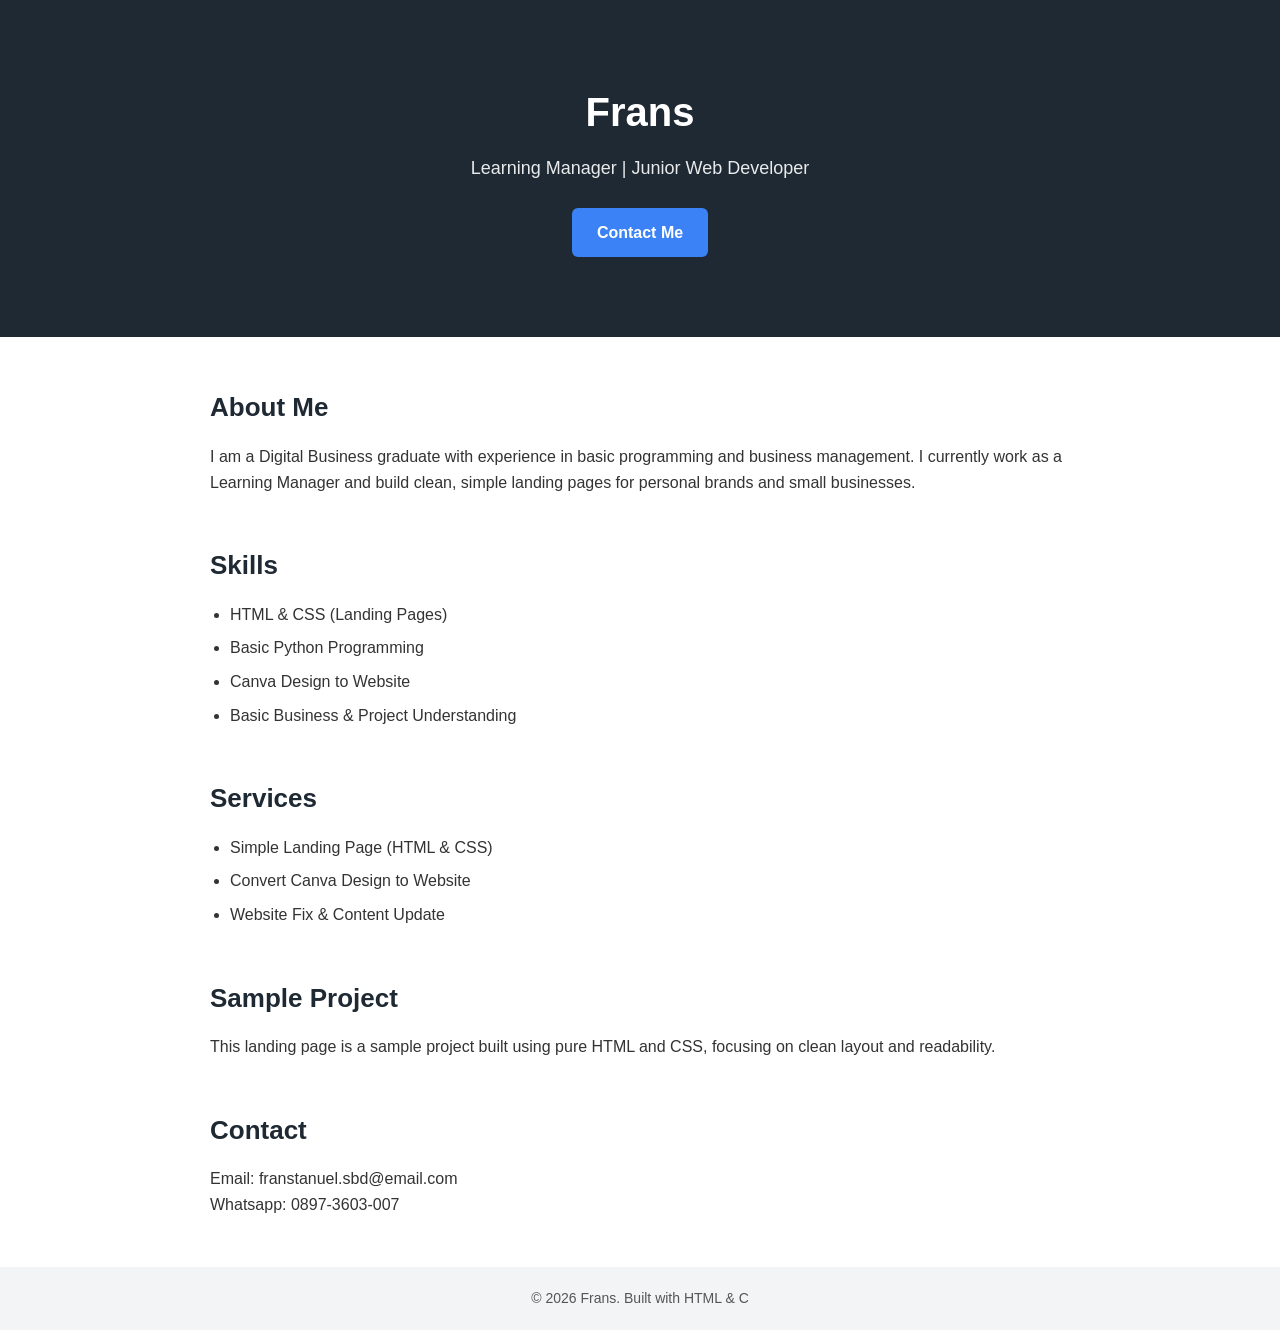
<file: index.html>
<!DOCTYPE html>
<html lang="en">
<head>
    <meta charset="UTF-8">
    <meta name="viewport" content="width=device-width, initial-scale=1.0">
    <title>Document</title>
    <link rel="stylesheet" href="style.css">
</head>
<body>
   <body>

    <header>
        <h1>Frans</h1>
        <p>Learning Manager | Junior Web Developer</p>
        <a href="#contact">Contact Me</a>
    </header>

    <section>
        <h2>About Me</h2>
        <p>
            I am a Digital Business graduate with experience in basic programming
            and business management. I currently work as a Learning Manager and
            build clean, simple landing pages for personal brands and small businesses.
        </p>
    </section>

    <section>
        <h2>Skills</h2>
        <ul>
            <li>HTML & CSS (Landing Pages)</li>
            <li>Basic Python Programming</li>
            <li>Canva Design to Website</li>
            <li>Basic Business & Project Understanding</li>
        </ul>
    </section>

    <section>
        <h2>Services</h2>
        <ul>
            <li>Simple Landing Page (HTML & CSS)</li>
            <li>Convert Canva Design to Website</li>
            <li>Website Fix & Content Update</li>
        </ul>
    </section>
    
    <section>
        <h2>Sample Project</h2>
        <p>
            This landing page is a sample project built using pure HTML and CSS,
            focusing on clean layout and readability.
        </p>
    </section>

    <section id="contact">
        <h2>Contact</h2>
        <p>
            Email: franstanuel.sbd@email.com <br>
            Whatsapp: 0897-3603-007
        </p>
    </section>

    <footer>
        <p>© 2026 Frans. Built with HTML & C
    
</body>
</html>
</file>
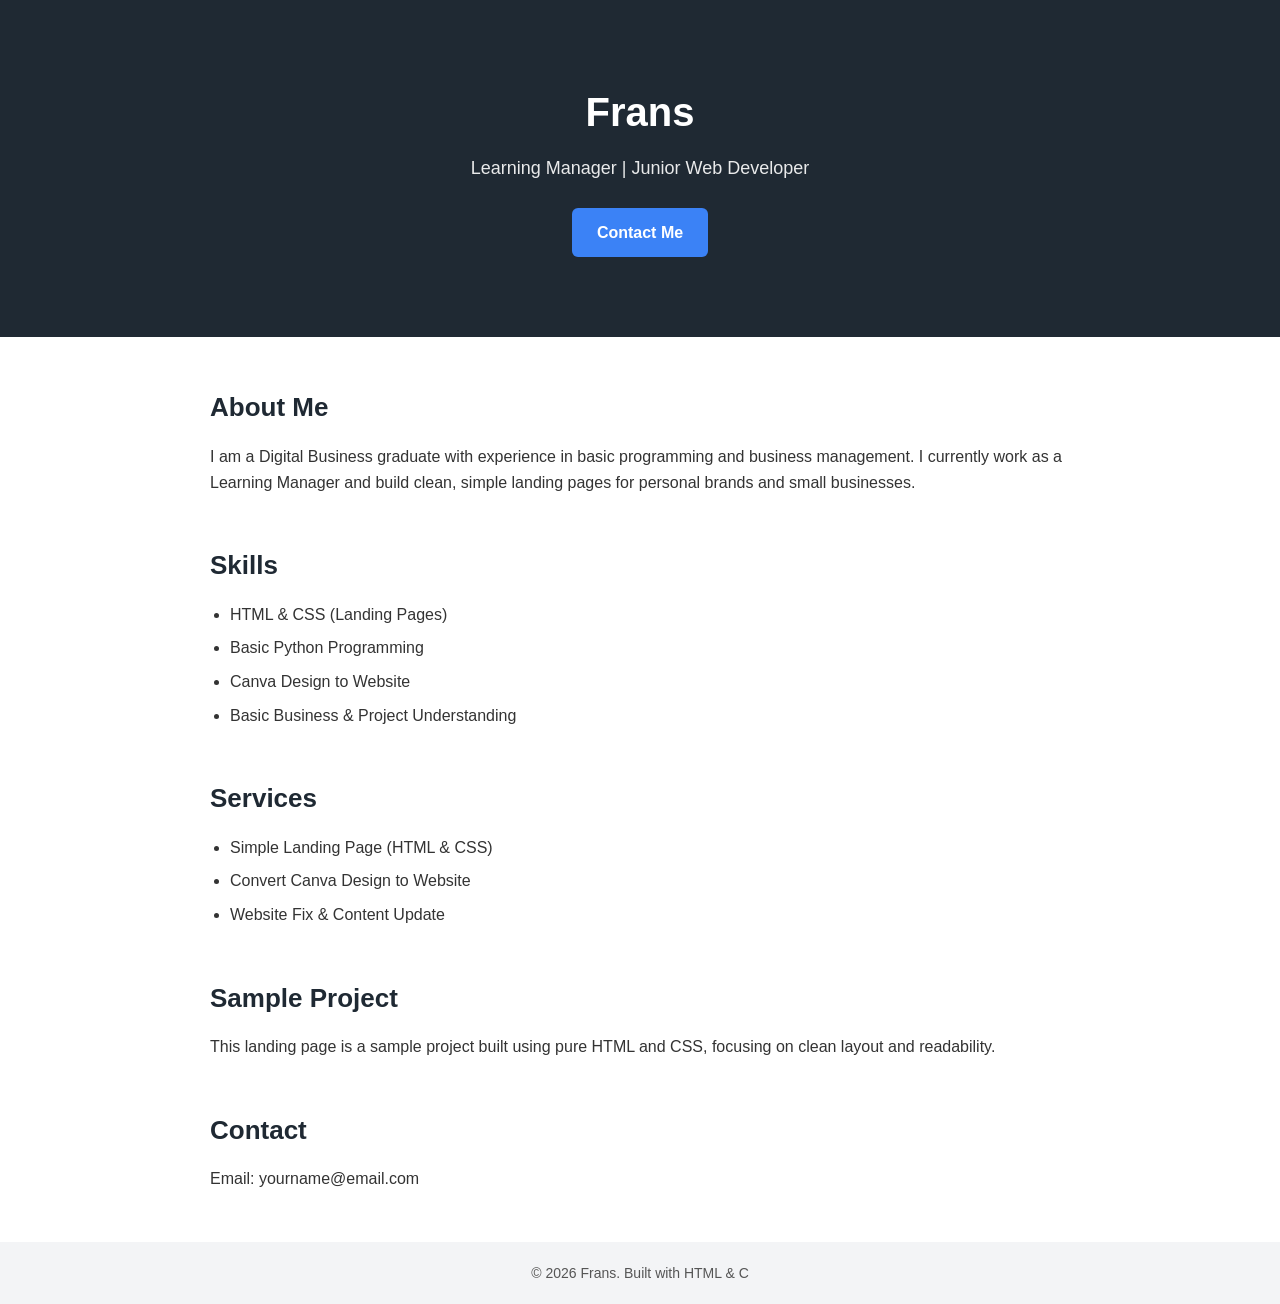
<file: diff.html>
<!DOCTYPE html>
<html lang="en">
<head>
    <meta charset="UTF-8">
    <meta name="viewport" content="width=device-width, initial-scale=1.0">
    <title>Document</title>
    <link rel="stylesheet" href="style.css">
</head>
<body>
   <body>

    <header>
        <h1>Frans</h1>
        <p>Learning Manager | Junior Web Developer</p>
        <a href="#contact">Contact Me</a>
    </header>

    <section>
        <h2>About Me</h2>
        <p>
            I am a Digital Business graduate with experience in basic programming
            and business management. I currently work as a Learning Manager and
            build clean, simple landing pages for personal brands and small businesses.
        </p>
    </section>

    <section>
        <h2>Skills</h2>
        <ul>
            <li>HTML & CSS (Landing Pages)</li>
            <li>Basic Python Programming</li>
            <li>Canva Design to Website</li>
            <li>Basic Business & Project Understanding</li>
        </ul>
    </section>

    <section>
        <h2>Services</h2>
        <ul>
            <li>Simple Landing Page (HTML & CSS)</li>
            <li>Convert Canva Design to Website</li>
            <li>Website Fix & Content Update</li>
        </ul>
    </section>
    
    <section>
        <h2>Sample Project</h2>
        <p>
            This landing page is a sample project built using pure HTML and CSS,
            focusing on clean layout and readability.
        </p>
    </section>

    <section id="contact">
        <h2>Contact</h2>
        <p>Email: yourname@email.com</p>
    </section>

    <footer>
        <p>© 2026 Frans. Built with HTML & C
    
</body>
</html>
</file>
<file: style.css>
* {
    margin: 0;
    padding: 0;
    box-sizing: border-box;
}

body {
    font-family: Arial, Helvetica, sans-serif;
    color: #333;
    line-height: 1.6;
    background-color: #ffffff;
}

/* HEADER */
header {
    background-color: #1f2933;
    color: white;
    text-align: center;
    padding: 80px 20px;
}

header h1 {
    font-size: 40px;
    margin-bottom: 10px;
}

header p {
    font-size: 18px;
    opacity: 0.9;
    margin-bottom: 25px;
}

header a {
    display: inline-block;
    background-color: #3b82f6;
    color: white;
    padding: 12px 25px;
    text-decoration: none;
    border-radius: 6px;
    font-weight: bold;
}

/* SECTION */
section {
    max-width: 900px;
    margin: 50px auto;
    padding: 0 20px;
}

section h2 {
    font-size: 26px;
    margin-bottom: 15px;
    color: #1f2933;
}

section p {
    margin-bottom: 10px;
}

section ul {
    margin-left: 20px;
}

section ul li {
    margin-bottom: 8px;
}

/* FOOTER */
footer {
    background-color: #f3f4f6;
    text-align: center;
    padding: 20px;
    font-size: 14px;
    color: #555;
}
</file>
